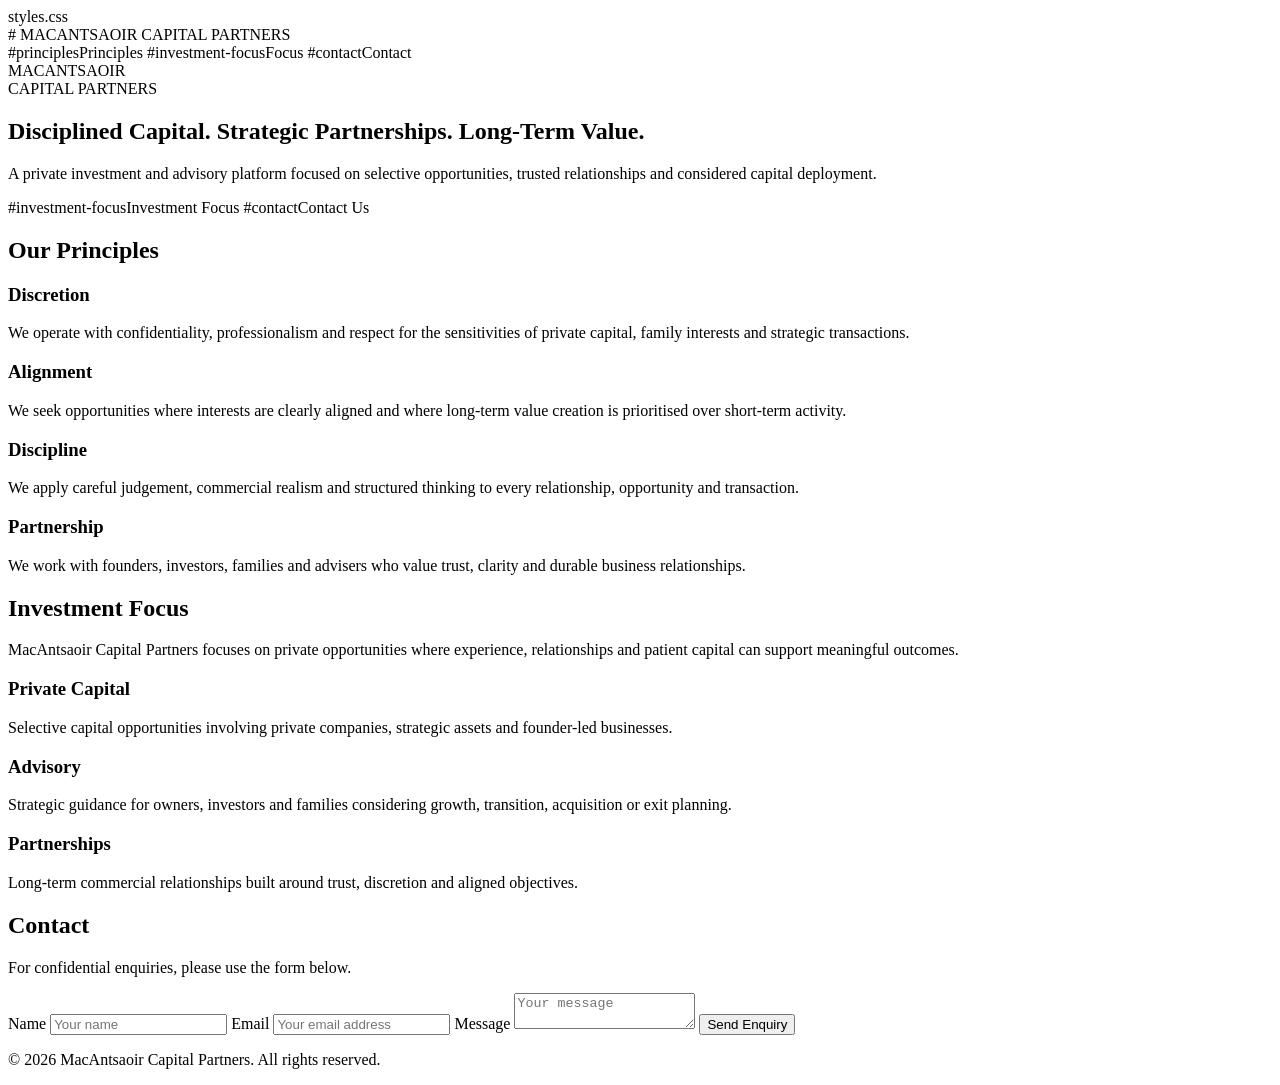
<file: index.html>
<!DOCTYPE html>
<html lang="en">
<head>
  <meta charset="UTF-8" />
  <meta name="viewport" content="width=device-width, initial-scale=1.0" />
  <title>MacAntsaoir Capital Partners</title>
  <meta name="description" content="MacAntsaoir Capital Partners is a private investment and advisory firm focused on disciplined capital, strategic partnerships and long-term value creation." />

  styles.css
</head>

<body>

  <header class="site-header">
    #
      <span class="brand-main">MACANTSAOIR</span>
      <span class="brand-sub">CAPITAL PARTNERS</span>
    </a>

    <nav class="main-nav" aria-label="Main navigation">
      #principlesPrinciples</a>
      #investment-focusFocus</a>
      #contactContact</a>
    </nav>
  </header>

  <main>

    <section class="hero">
      <div class="hero-overlay"></div>

      <div class="hero-content">
        <div class="hero-name">MACANTSAOIR</div>
        <div class="hero-subtitle">CAPITAL PARTNERS</div>

        <h1>Disciplined Capital. Strategic Partnerships. Long-Term Value.</h1>

        <p>
          A private investment and advisory platform focused on selective opportunities,
          trusted relationships and considered capital deployment.
        </p>

        <div class="hero-buttons">
          #investment-focusInvestment Focus</a>
          #contactContact Us</a>
        </div>
      </div>
    </section>

    <section id="principles" class="principles-section">
      <div class="section-heading">
        <h2>Our Principles</h2>
      </div>

      <div class="principles-grid">
        <article>
          <h3>Discretion</h3>
          <p>
            We operate with confidentiality, professionalism and respect for the sensitivities
            of private capital, family interests and strategic transactions.
          </p>
        </article>

        <article>
          <h3>Alignment</h3>
          <p>
            We seek opportunities where interests are clearly aligned and where long-term
            value creation is prioritised over short-term activity.
          </p>
        </article>

        <article>
          <h3>Discipline</h3>
          <p>
            We apply careful judgement, commercial realism and structured thinking to every
            relationship, opportunity and transaction.
          </p>
        </article>

        <article>
          <h3>Partnership</h3>
          <p>
            We work with founders, investors, families and advisers who value trust,
            clarity and durable business relationships.
          </p>
        </article>
      </div>
    </section>

    <section class="lower-section">

      <section id="investment-focus" class="investment-focus">
        <h2>Investment Focus</h2>

        <p>
          MacAntsaoir Capital Partners focuses on private opportunities where experience,
          relationships and patient capital can support meaningful outcomes.
        </p>

        <div class="focus-grid">
          <div>
            <h3>Private Capital</h3>
            <p>
              Selective capital opportunities involving private companies, strategic assets
              and founder-led businesses.
            </p>
          </div>

          <div>
            <h3>Advisory</h3>
            <p>
              Strategic guidance for owners, investors and families considering growth,
              transition, acquisition or exit planning.
            </p>
          </div>

          <div>
            <h3>Partnerships</h3>
            <p>
              Long-term commercial relationships built around trust, discretion and aligned
              objectives.
            </p>
          </div>
        </div>
      </section>

      <aside id="contact" class="contact-panel">
        <h2>Contact</h2>

        <p>
          For confidential enquiries, please use the form below.
        </p>

        <form>
          <label for="name">Name</label>
          <input id="name" name="name" type="text" placeholder="Your name" />

          <label for="email">Email</label>
          <input id="email" name="email" type="email" placeholder="Your email address" />

          <label for="message">Message</label>
          <textarea id="message" name="message" placeholder="Your message"></textarea>

          <button type="submit">Send Enquiry</button>
        </form>
      </aside>

    </section>

  </main>

  <footer class="site-footer">
    <p>&copy; 2026 MacAntsaoir Capital Partners. All rights reserved.</p>
  </footer>

</body>
</html>
</file>
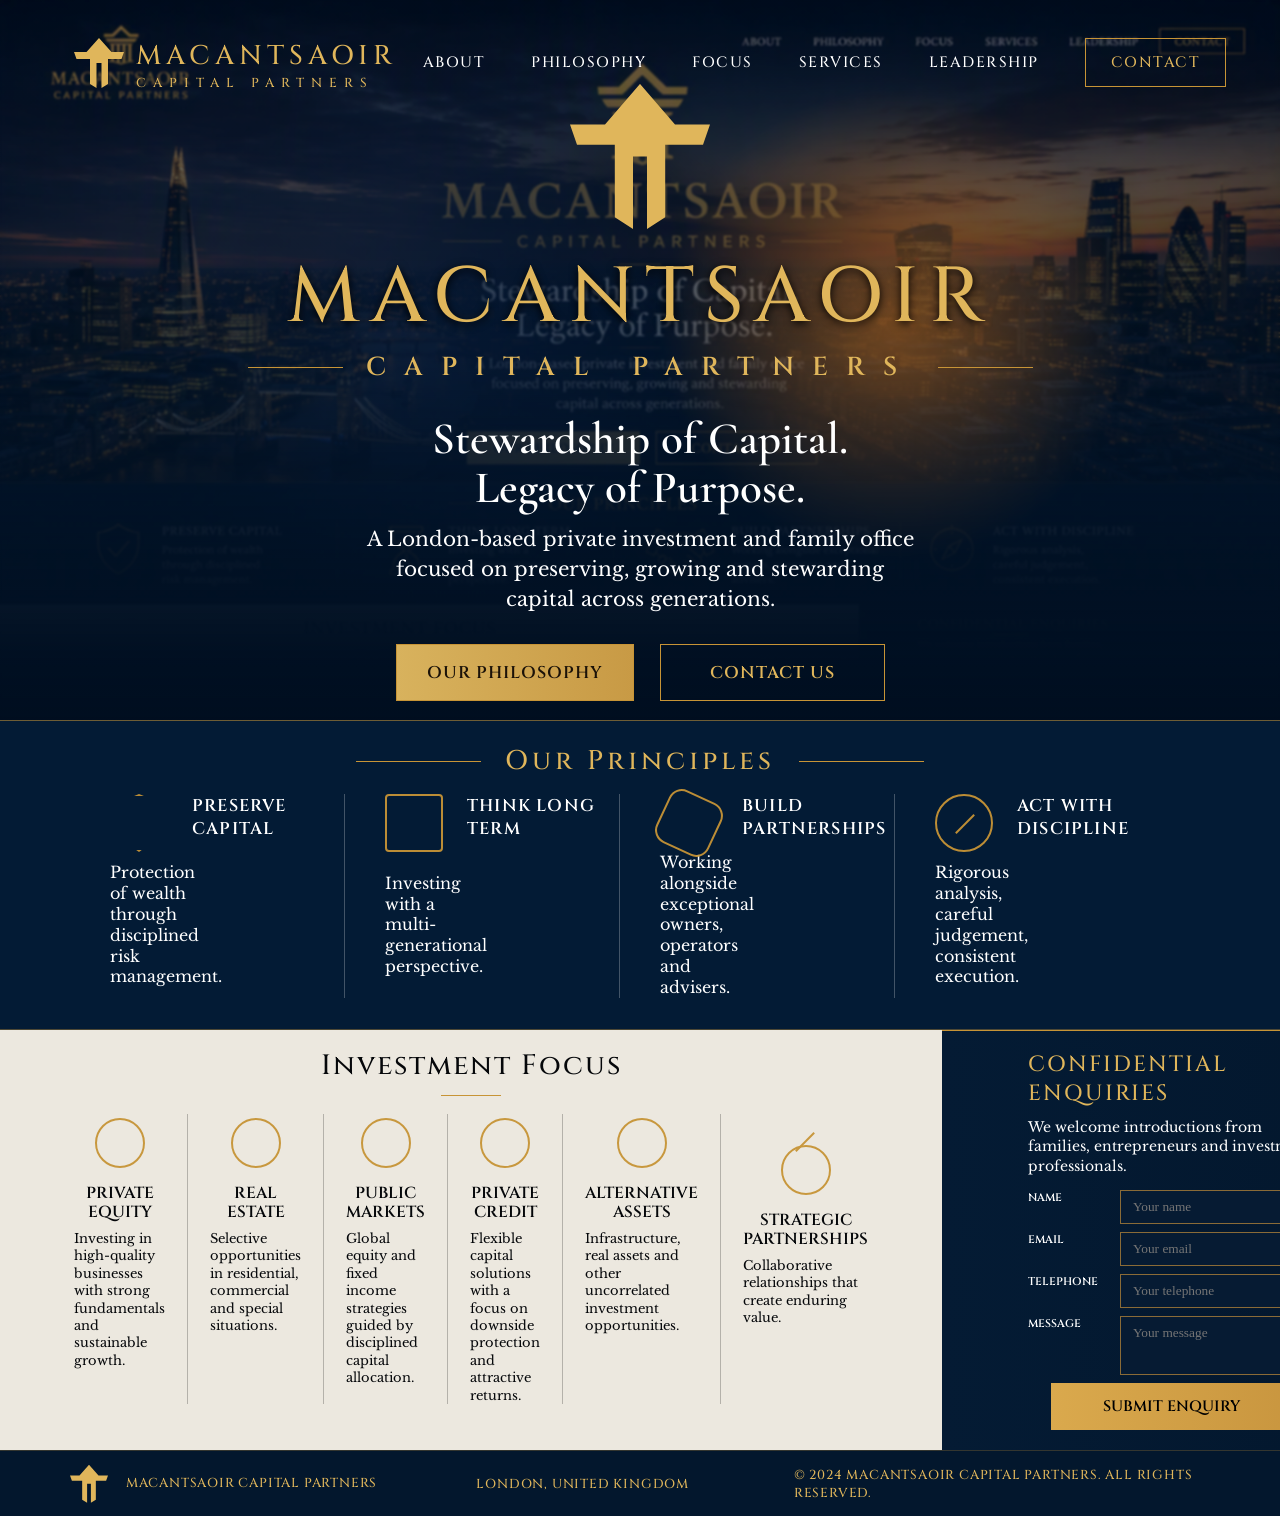
<file: index-componentised.html>
<!doctype html>
<html lang="en-GB">
<head>
  <meta charset="utf-8">
  <meta name="viewport" content="width=device-width, initial-scale=1">
  <title>Macantsaoir Capital Partners</title>
  <link rel="preconnect" href="https://fonts.googleapis.com">
  <link rel="preconnect" href="https://fonts.gstatic.com" crossorigin>
  <link href="https://fonts.googleapis.com/css2?family=Cinzel:wght@400;500;600&family=Cormorant+Garamond:wght@400;500;600;700&family=Libre+Baskerville:wght@400;700&display=swap" rel="stylesheet">
  <link rel="stylesheet" href="componentised.css">
</head>
<body>
<header class="site-header">
  <a class="brand" href="#top" aria-label="Macantsaoir Capital Partners home">
    <span class="mark mini"></span>
    <span><strong>MACANTSAOIR</strong><em>CAPITAL PARTNERS</em></span>
  </a>
  <nav class="nav" aria-label="Primary navigation">
    <a href="#about">About</a><a href="#philosophy">Philosophy</a><a href="#focus">Focus</a><a href="#services">Services</a><a href="#leadership">Leadership</a><a class="nav-button" href="#contact">Contact</a>
  </nav>
</header>

<section id="top" class="hero">
  <div class="hero-shade"></div>
  <div class="hero-inner">
    <span class="mark hero-mark"></span>
    <h1>MACANTSAOIR</h1>
    <div class="subtitle"><span></span>CAPITAL PARTNERS<span></span></div>
    <h2>Stewardship of Capital.<br>Legacy of Purpose.</h2>
    <p>A London-based private investment and family office<br>focused on preserving, growing and stewarding<br>capital across generations.</p>
    <div class="cta-row"><a class="btn primary" href="#philosophy">Our Philosophy</a><a class="btn ghost" href="#contact">Contact Us</a></div>
  </div>
</section>

<section id="philosophy" class="principles">
  <div class="section-title"><span></span><h2>Our Principles</h2><span></span></div>
  <div class="principle-grid">
    <article><div class="icon shield"></div><h3>Preserve Capital</h3><p>Protection of wealth through disciplined risk management.</p></article>
    <article><div class="icon hourglass"></div><h3>Think Long Term</h3><p>Investing with a multi-generational perspective.</p></article>
    <article><div class="icon handshake"></div><h3>Build Partnerships</h3><p>Working alongside exceptional owners, operators and advisers.</p></article>
    <article><div class="icon compass"></div><h3>Act With Discipline</h3><p>Rigorous analysis, careful judgement, consistent execution.</p></article>
  </div>
</section>

<section class="lower">
  <div id="focus" class="focus-panel">
    <h2>Investment Focus</h2>
    <div class="gold-line"></div>
    <div class="focus-grid">
      <article><div class="focus-icon bank"></div><h3>Private Equity</h3><p>Investing in high-quality businesses with strong fundamentals and sustainable growth.</p></article>
      <article><div class="focus-icon building"></div><h3>Real Estate</h3><p>Selective opportunities in residential, commercial and special situations.</p></article>
      <article><div class="focus-icon globe"></div><h3>Public Markets</h3><p>Global equity and fixed income strategies guided by disciplined capital allocation.</p></article>
      <article><div class="focus-icon chart"></div><h3>Private Credit</h3><p>Flexible capital solutions with a focus on downside protection and attractive returns.</p></article>
      <article><div class="focus-icon tree"></div><h3>Alternative Assets</h3><p>Infrastructure, real assets and other uncorrelated investment opportunities.</p></article>
      <article><div class="focus-icon compass2"></div><h3>Strategic Partnerships</h3><p>Collaborative relationships that create enduring value.</p></article>
    </div>
  </div>

  <aside id="contact" class="contact-panel">
    <h2>Confidential Enquiries</h2>
    <p>We welcome introductions from families, entrepreneurs and investment professionals.</p>
    <form action="https://formspree.io/f/your-form-id" method="POST">
      <label>Name<input name="name" placeholder="Your name"></label>
      <label>Email<input name="email" type="email" placeholder="Your email"></label>
      <label>Telephone<input name="telephone" placeholder="Your telephone"></label>
      <label>Message<textarea name="message" placeholder="Your message"></textarea></label>
      <button type="submit">Submit Enquiry</button>
    </form>
  </aside>
</section>

<footer class="footer">
  <div><span class="mark foot"></span> Macantsaoir Capital Partners</div>
  <div>London, United Kingdom</div>
  <div>© 2024 Macantsaoir Capital Partners. All Rights Reserved.</div>
</footer>
</body>
</html>
</file>
<file: componentised.css>
:root{--navy:#02152b;--navy2:#061b33;--gold:#c79436;--gold2:#e0b65b;--cream:#ece8df;--ink:#0d1117}*{box-sizing:border-box}body{margin:0;background:#03172d;color:#fff;font-family:"Libre Baskerville",Georgia,serif}.site-header{position:absolute;z-index:5;top:38px;left:74px;right:54px;display:flex;align-items:flex-start;justify-content:space-between}.brand{display:flex;gap:12px;color:var(--gold2);text-decoration:none;text-transform:uppercase;letter-spacing:4px}.brand strong{display:block;font:500 27px Cinzel,serif;letter-spacing:5px}.brand em{display:block;font:500 13px Cinzel,serif;font-style:normal;letter-spacing:7px}.nav{display:flex;gap:46px;align-items:center;text-transform:uppercase}.nav a{color:#fff;text-decoration:none;font:500 15px Cinzel,serif;letter-spacing:1.5px}.nav-button{border:1px solid var(--gold);padding:13px 25px;color:var(--gold2)!important}.hero{min-height:720px;position:relative;display:grid;place-items:center;background:radial-gradient(circle at 70% 45%,rgba(199,112,30,.62),transparent 24%),radial-gradient(circle at 35% 45%,rgba(8,31,65,.55),transparent 32%),linear-gradient(180deg,rgba(1,13,31,.3),#03172d 92%),url('assets/mcp-master-render.png') center top/cover no-repeat;overflow:hidden}.hero-shade{position:absolute;inset:0;background:linear-gradient(180deg,rgba(0,10,25,.24),rgba(0,14,32,.09) 50%,rgba(0,13,30,.88));backdrop-filter:blur(1px)}.hero-inner{position:relative;text-align:center;margin-top:65px}.mark{display:inline-block;position:relative;width:72px;height:72px}.mark:before{content:"";position:absolute;inset:0;background:var(--gold2);clip-path:polygon(50% 0,75% 28%,100% 28%,95% 42%,68% 42%,68% 92%,55% 100%,55% 50%,45% 50%,45% 100%,32% 92%,32% 42%,5% 42%,0 28%,25% 28%)}.mini{width:50px;height:50px}.hero-mark{width:140px;height:145px;margin-bottom:12px}h1{font:500 78px Cinzel,serif;letter-spacing:10px;color:var(--gold2);margin:0;text-shadow:0 2px 8px #000}.subtitle{display:flex;align-items:center;justify-content:center;gap:23px;font:600 26px Cinzel,serif;letter-spacing:18px;color:var(--gold2)}.subtitle span{width:95px;height:1px;background:var(--gold)}.hero h2{font:600 45px "Cormorant Garamond",serif;line-height:1.08;margin:30px 0 12px}.hero p{font-size:20px;line-height:1.5;margin:0 0 30px}.cta-row{display:flex;gap:26px;justify-content:center}.btn{min-width:225px;padding:16px 30px;border:1px solid var(--gold);text-transform:uppercase;text-decoration:none;color:var(--gold2);font:600 17px Cinzel,serif;letter-spacing:1px}.btn.primary{background:linear-gradient(90deg,#d8b25d,#c89a45);color:#1b1208}.principles{background:#031b35;padding:22px 110px 31px;border-top:1px solid rgba(199,148,54,.55);border-bottom:1px solid rgba(199,148,54,.38)}.section-title{display:flex;align-items:center;justify-content:center;gap:24px}.section-title h2{font:500 27px Cinzel,serif;letter-spacing:4px;color:var(--gold2);margin:0}.section-title span{width:125px;height:1px;background:var(--gold)}.principle-grid{display:grid;grid-template-columns:repeat(4,1fr);gap:40px;margin-top:15px}.principle-grid article{display:grid;grid-template-columns:82px 1fr;border-right:1px solid rgba(255,255,255,.25);min-height:92px}.principle-grid article:last-child{border-right:0}.principle-grid h3{margin:0 0 7px;text-transform:uppercase;font:600 17px Cinzel,serif;letter-spacing:1.2px}.principle-grid p{margin:0;font-size:16px;line-height:1.3}.icon,.focus-icon{width:58px;height:58px;border:2px solid var(--gold);border-radius:50%;opacity:.95}.shield{border-radius:0;clip-path:polygon(50% 0,94% 18%,86% 74%,50% 100%,14% 74%,6% 18%)}.hourglass{border-radius:4px}.handshake{transform:rotate(25deg);border-radius:14px}.compass:after,.compass2:after{content:"";display:block;width:26px;height:2px;background:var(--gold);transform:rotate(-45deg);margin:27px 0 0 15px}.lower{display:grid;grid-template-columns:2fr 1fr;background:#041b34}.focus-panel{background:var(--cream);color:#05070a;padding:17px 52px 40px;text-align:center}.focus-panel h2{font:500 28px Cinzel,serif;letter-spacing:2px;margin:0}.gold-line{width:60px;height:1px;background:var(--gold);margin:11px auto 18px}.focus-grid{display:grid;grid-template-columns:repeat(6,1fr);gap:0}.focus-grid article{padding:0 22px;border-right:1px solid rgba(0,0,0,.24)}.focus-grid article:last-child{border:0}.focus-icon{margin:0 auto 12px;border-radius:0;border-width:0;position:relative}.focus-icon:before{content:"";position:absolute;inset:4px;border:2px solid var(--gold);border-radius:50%}.focus-grid h3{text-transform:uppercase;font:600 16px Cinzel,serif;line-height:1.2;margin:0 0 8px}.focus-grid p{text-align:left;font-size:13px;line-height:1.34;margin:0}.contact-panel{padding:19px 86px 20px;background:linear-gradient(90deg,#041b34,#03172d);border-top:1px solid var(--gold)}.contact-panel h2{margin:0 0 10px;color:var(--gold2);font:500 22px Cinzel,serif;letter-spacing:2px;text-transform:uppercase}.contact-panel p{font-size:14px;line-height:1.4;margin:0 0 14px}.contact-panel label{display:grid;grid-template-columns:92px 1fr;align-items:start;text-transform:uppercase;font:600 11px Cinzel,serif;margin-bottom:8px}input,textarea{background:#061b33;border:1px solid #8a6b37;color:#fff;padding:8px 12px;font-family:Georgia,serif}textarea{height:59px}.contact-panel button{display:block;width:240px;margin:8px auto 0;border:0;background:linear-gradient(90deg,#daa94d,#c9963f);padding:13px;text-transform:uppercase;font:600 15px Cinzel,serif}.footer{display:grid;grid-template-columns:1.3fr 1fr 1.4fr;align-items:center;gap:20px;background:#03172d;border-top:1px solid rgba(199,148,54,.25);min-height:66px;padding:0 70px;color:var(--gold2);text-transform:uppercase;font:500 13px Cinzel,serif;letter-spacing:.8px}.foot{width:38px;height:38px;vertical-align:middle;margin-right:14px}@media (max-width:980px){.site-header{position:relative;top:auto;left:auto;right:auto;padding:24px;background:#03172d}.nav{display:none}.hero{min-height:700px}.lower{grid-template-columns:1fr}.principle-grid,.focus-grid{grid-template-columns:1fr 1fr}.contact-panel{padding:35px}.footer{grid-template-columns:1fr;text-align:center;padding:25px}}@media (max-width:600px){h1{font-size:40px;letter-spacing:5px}.subtitle{font-size:15px;letter-spacing:8px}.hero h2{font-size:34px}.hero p{font-size:17px}.cta-row{flex-direction:column}.principles{padding:24px}.principle-grid,.focus-grid{grid-template-columns:1fr}.contact-panel label{grid-template-columns:1fr}}
</file>
